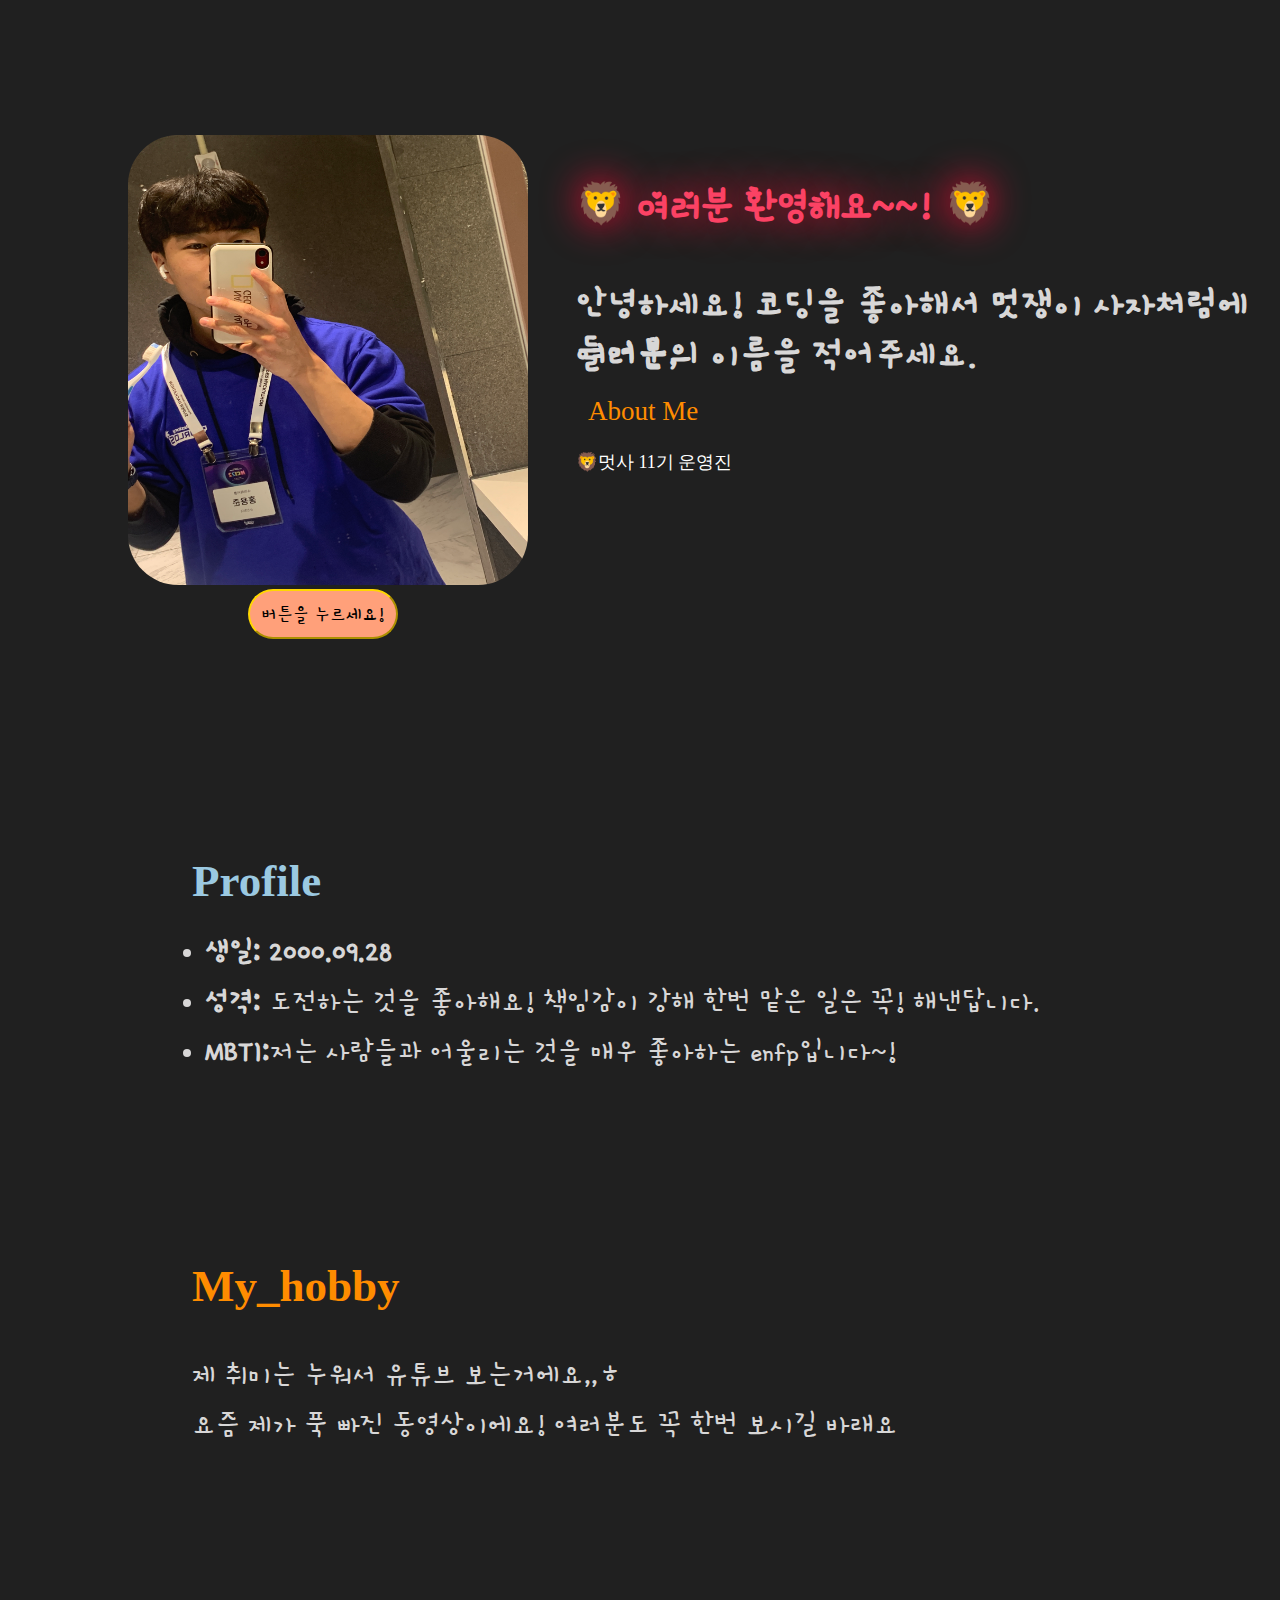
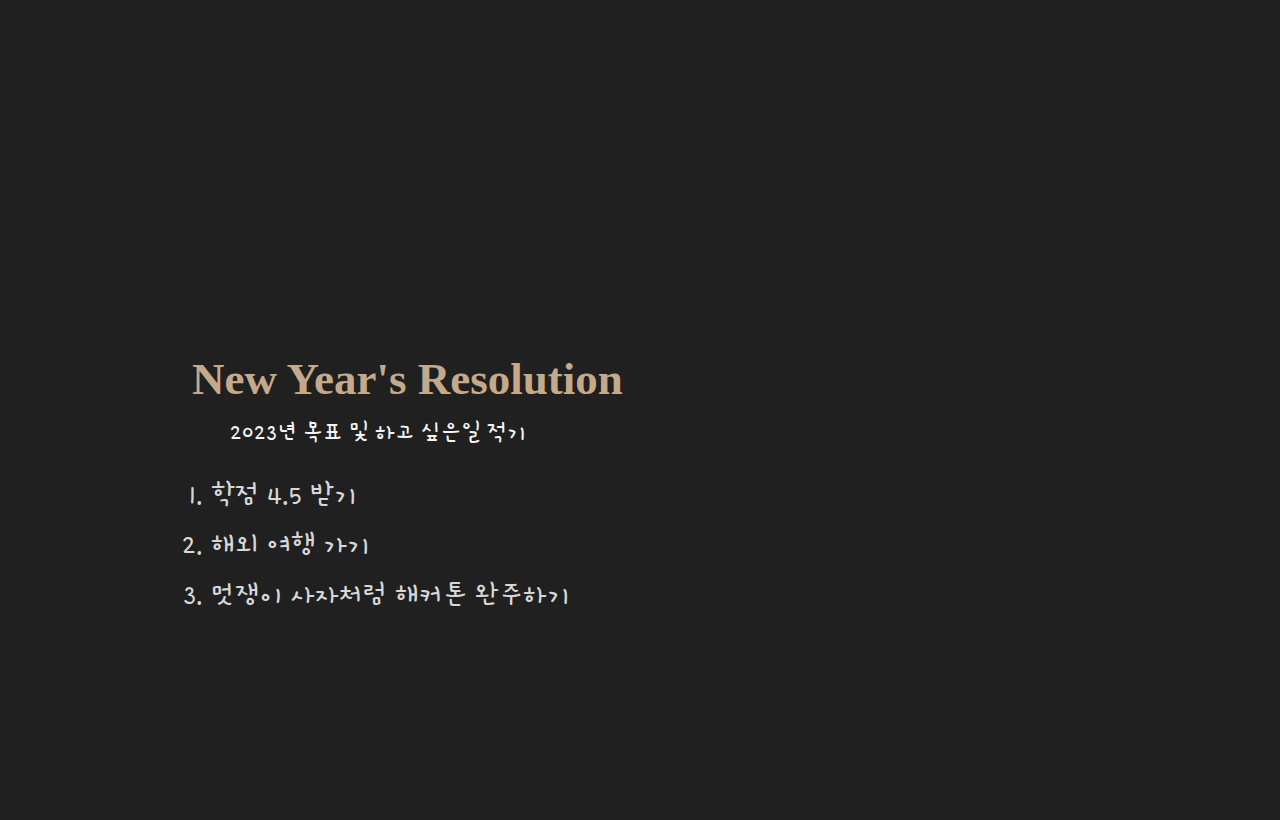
<file: index.html>
<!DOCTYPE html>
<html lang="ko">

<head>
  <meta charset="UTF-8">
  <meta name="viewport" content="width=device-width, initial-scale=1.0">
  <title>LikeLion_oneday_class</title>
  <meta name="viewport" content="initial-scale=1.0,user-scalable=no,maximum-scale=1,width=device-width" />
  <!-- 이미지 관련 -->
  <style>
    .container {
      width: 500px;
      height: 500px;
      text-align: center;
    }

    #img {
      width: 100%;
      height: 100%;
    }
  </style>
  <!-- css 및 google fonts, fontawesome -->
  <link rel="stylesheet" href="./styles/style.css">
  <link rel="stylesheet" href="https://use.fontawesome.com/releases/v5.15.4/css/all.css"
    integrity="sha384-DyZ88mC6Up2uqS4h/KRgHuoeGwBcD4Ng9SiP4dIRy0EXTlnuz47vAwmeGwVChigm" crossorigin="anonymous" />

  <!-- dongle -->
  <link rel="preconnect" href="https://fonts.googleapis.com">
  <link rel="preconnect" href="https://fonts.gstatic.com" crossorigin>
  <link href="https://fonts.googleapis.com/css2?family=Dongle&display=swap" rel="stylesheet">
  <!-- single day -->
  <link rel="preconnect" href="https://fonts.googleapis.com">
  <link rel="preconnect" href="https://fonts.gstatic.com" crossorigin>
  <link href="https://fonts.googleapis.com/css2?family=Single+Day&display=swap" rel="stylesheet">
  <!-- sans reief -->
  <link rel="preconnect" href="https://fonts.googleapis.com">
  <link rel="preconnect" href="https://fonts.gstatic.com" crossorigin>
  <link href="https://fonts.googleapis.com/css2?family=Gamja+Flower&display=swap" rel="stylesheet">
  <!-- ganjaflower -->
  <link rel="preconnect" href="https://fonts.googleapis.com">
  <link rel="preconnect" href="https://fonts.gstatic.com" crossorigin>
  <link href="https://fonts.googleapis.com/css2?family=Gamja+Flower&display=swap" rel="stylesheet">
</head>

<body>

  </div>
  <div id="hello">
    <h1>&#129409; 여러분 환영해요~~! &#129409;</h1>
    <h2 id="hello_h2"> 안녕하세요! 코딩을 좋아해서 멋쟁이 사자처럼에 들어온,</h2>
    <h2 id="hello_h2">여러분의 이름을 적어주세요.</h2>
  </div>
  <div id="about_me">
    <p><i class="far fa-laugh"></i> &nbsp; About Me &nbsp;<i class="far fa-laugh"></i></p>
  </div>
  <div id="sns">
    <p style="color: white;">&#129409;멋사 11기 운영진</p>

    <p id="instagram"><a href="https://www.instagram.com/yong_goose/" target="_blank"><i class="fab fa-instagram"
          style="color: pink;"></i></a></p>
    <!-- font awesome 적용한 인스타그램 글자 / font awesome에서 installed manually 들어간 뒤, html 링크 소스를 복사해서 head에 붙여 넣고 사용하고 싶은 글자는 제 위치에 넣으면 된다. -->
    <p id="blog">&nbsp;<a href="https://solution-is-here.tistory.com/" target="_blank"><i class="far fa-envelope"
          style="color: skyblue;"></i></a></p>
  </div>


  <!-- <div class="container">
    <img id="img" src="like_lion.jpg" />
    <button onclick="toggleImg()">toggle</button>
  </div>
  <script>
    function toggleImg() {
      document.getElementById("img").src = "my_selfie.jpg";
    }
  </script> -->



  <div id="container" style="position: absolute; top: 15%; left: 10%;">
      <img id="img" src="my_selfie.jpg" style="width:400px; height:450px; border-radius: 50px;" />
      <button id="button" onclick="toggleImg()">버튼을 누르세요!</button>
  </div>
  <script>
    var number = 0;
  </script>
  <!--profile-->
  <div id="profile">
    <p><strong>Profile</strong></p>
  </div>
  <div id="profileContents" style="line-height:50px;">
    <ul>
      <li><strong>생일: 2000.09.28</strong></li> <!-- <br> &emsp;&emsp; </p>-->
      <!-- <p><strong>이름&#10068; 홍용준</strong> <br>&emsp;&emsp; 이름에 대한 설명</p> -->
      <li><strong>성격:</strong> 도전하는 것을 좋아해요! 책임감이 강해 한번 맡은 일은 꼭! 해낸답니다.&emsp;&emsp;</li>
      <li><strong>MBTI:</strong>저는 사람들과 어울리는 것을 매우 좋아하는 enfp입니다~!</li>
    </ul>
  </div>


  <p style="color: darkorange; font-size: 45px; position: absolute; top: 140%; left: 15%;">
    <strong>My_hobby</strong>
  </p>

  <div id="Taeyang" style="line-height:50px;">
    <p>제 취미는 누워서 유튜브 보는거에요,,ㅎ<br>요즘 제가 푹 빠진 동영상이에요! 여러분도 꼭 한번 보시길 바래요</p>
    <iframe width="560" height="315" src="https://www.youtube.com/embed/jfFHVcjLEz8?start=5"
      title="YouTube video player" frameborder="0"
      allow="accelerometer; autoplay; clipboard-write; encrypted-media; gyroscope; picture-in-picture; web-share"
      allowfullscreen></iframe>
  </div>


  <div id="resolution">
    <p><strong>New Year's Resolution </strong></p>
  </div>
  <p id="year_2023"><i class="far fa-star"></i>2023년 목표 및 하고 싶은일 적기<i class="far fa-star"></i>
  <div id="new_year" style="line-height:50px;">
    <ol>
      <li>학점 4.5 받기</li>
      <li>해외 여행 가기</li>
      <li>멋쟁이 사자처럼 해커톤 완주하기</li>
    </ol>
    <!--줄을 바꾸고 싶다면 br태그를 사용하면 된다! -->
    </p>
    <br><br><br><br>
  </div>
  <script src="ex01.js"></script>

</body>

</html>
</file>
<file: styles/style.css>
/* 구글 폰트 적용 방법 
    google fonts 검색 후 마음에 드는 폰트를 찾는다. 
    그 후, html 코드는 head의 링크쪽 부분에 넣고 
    css 폰트는 적용하고 싶은 글자의 중괄호 안에 넣는다. */
* {
  margin: 0;
  padding: 0;
  max-width: 100%;
}
body {
  /* overflow: hidden; */
  background: rgb(32, 32, 32);
}

/* 
figure img {
  display: block;
  width: inherit;
} */


h1 {
  font-size: 40px;
  height: 100px;
  color: #FB4264;
  text-shadow: 0 0 3vw #F40A35;
  animation: neon 1s ease infinite;
  -moz-animation: neon 1s ease infinite;
  -webkit-animation: neon 1s ease infinite;
}
/* @keyframes neon {
  0%,
  100% {
    text-shadow: 0 0 1vw #FA1C16, 0 0 3vw #FA1C16, 0 0 10vw #FA1C16, 0 0 10vw #FA1C16, 0 0 .4vw #FED128, .5vw .5vw .1vw #806914;
    color: #FED128;
  }
  50% {
    text-shadow: 0 0 .5vw #800E0B, 0 0 1.5vw #800E0B, 0 0 5vw #800E0B, 0 0 5vw #800E0B, 0 0 .2vw #800E0B, .5vw .5vw .1vw #40340A;
    color: #806914;
  }
} */
h2 {
  height: 50px;
  color: rgb(216, 215, 215);
  font-size: 25px;
}
#about_me {
  color: darkorange;
  position: absolute;
  top: 44%;
  left: 45%;
  font-size: 27px;
}

#sns {
  color: rgb(247, 246, 246);
  font-size: 18px;
  position: absolute;
  top: 50%;
  left: 45%;
}
#instagram {
  font-size: 50px;
  float: left;
  /* color: pink; font awesome에 색 적용시키는 방법? */
}
#blog {
  font-size: 50px;
  float: left;
}

#hello {
  position: absolute;
  top: 20%;
  left: 45%;
  font-family: "Single Day", cursive;
}
#hello_h2 {
  font-family: "Gamja Flower", cursive;
  font-size: 38px;
}

#button{
  width: 150px; height: 50px; border-radius: 60px; position: absolute; top: 100%; left: 30%;
  border-color: gold;
  font-family: "Gamja Flower", cursive;
  font-size: 20px;
  background-color: lightsalmon;
}

a:visited {
  color: white;
}
#profile {
  color: rgb(155, 201, 225);
  font-size: 45px;
  position: absolute;
  top: 95%;
  left: 15%;
} 

#profileContents {
  /* font-family: 'Dongle', sans-serif; */
  font-family: "Gamja Flower", cursive;
  color: rgb(216, 215, 215);
  font-size: 30px;
  position: absolute;
  top: 103%;
  left: 16%;
}

#Taeyang {
  font-family: "Gamja Flower", cursive;
  color: rgb(216, 215, 215);
  font-size: 30px;
  /* font-style: ; 폰트 바꾸기*/
  position: absolute;
  top: 150%;
  left: 15%;
}

#resolution {
  color: rgb(196, 170, 138);
  font-size: 45px;
  position: absolute;
  top: 217%;
  left: 15%;
}
#year_2023{
  position: absolute;
  top: 224%;
  left: 18%;
  font-size: 25px;
  color: whitesmoke;
  font-family: "Gamja Flower", cursive;
}
#new_year {
  font-family: "Gamja Flower", cursive;
  color: rgb(216, 215, 215);
  font-size: 30px;
  position: absolute;
  top: 230%;
  left: 16.5%;
}
</file>
